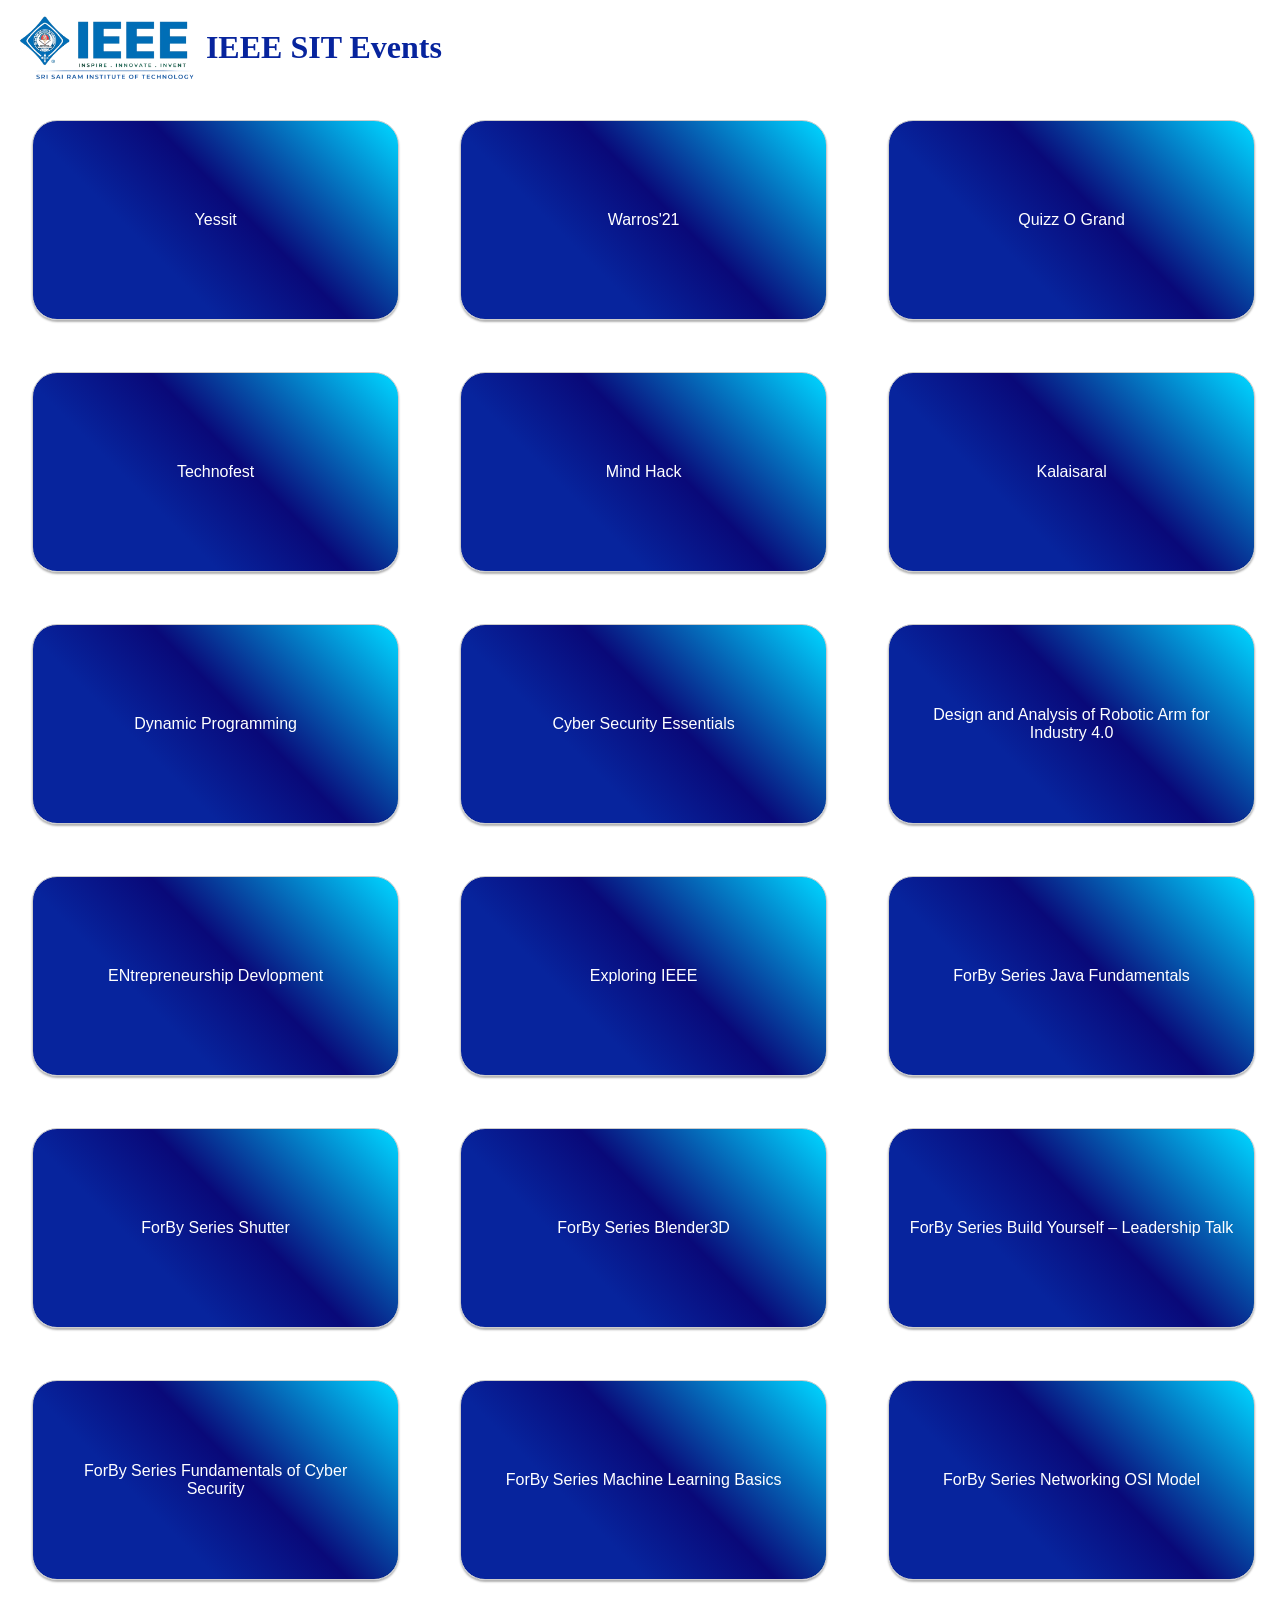
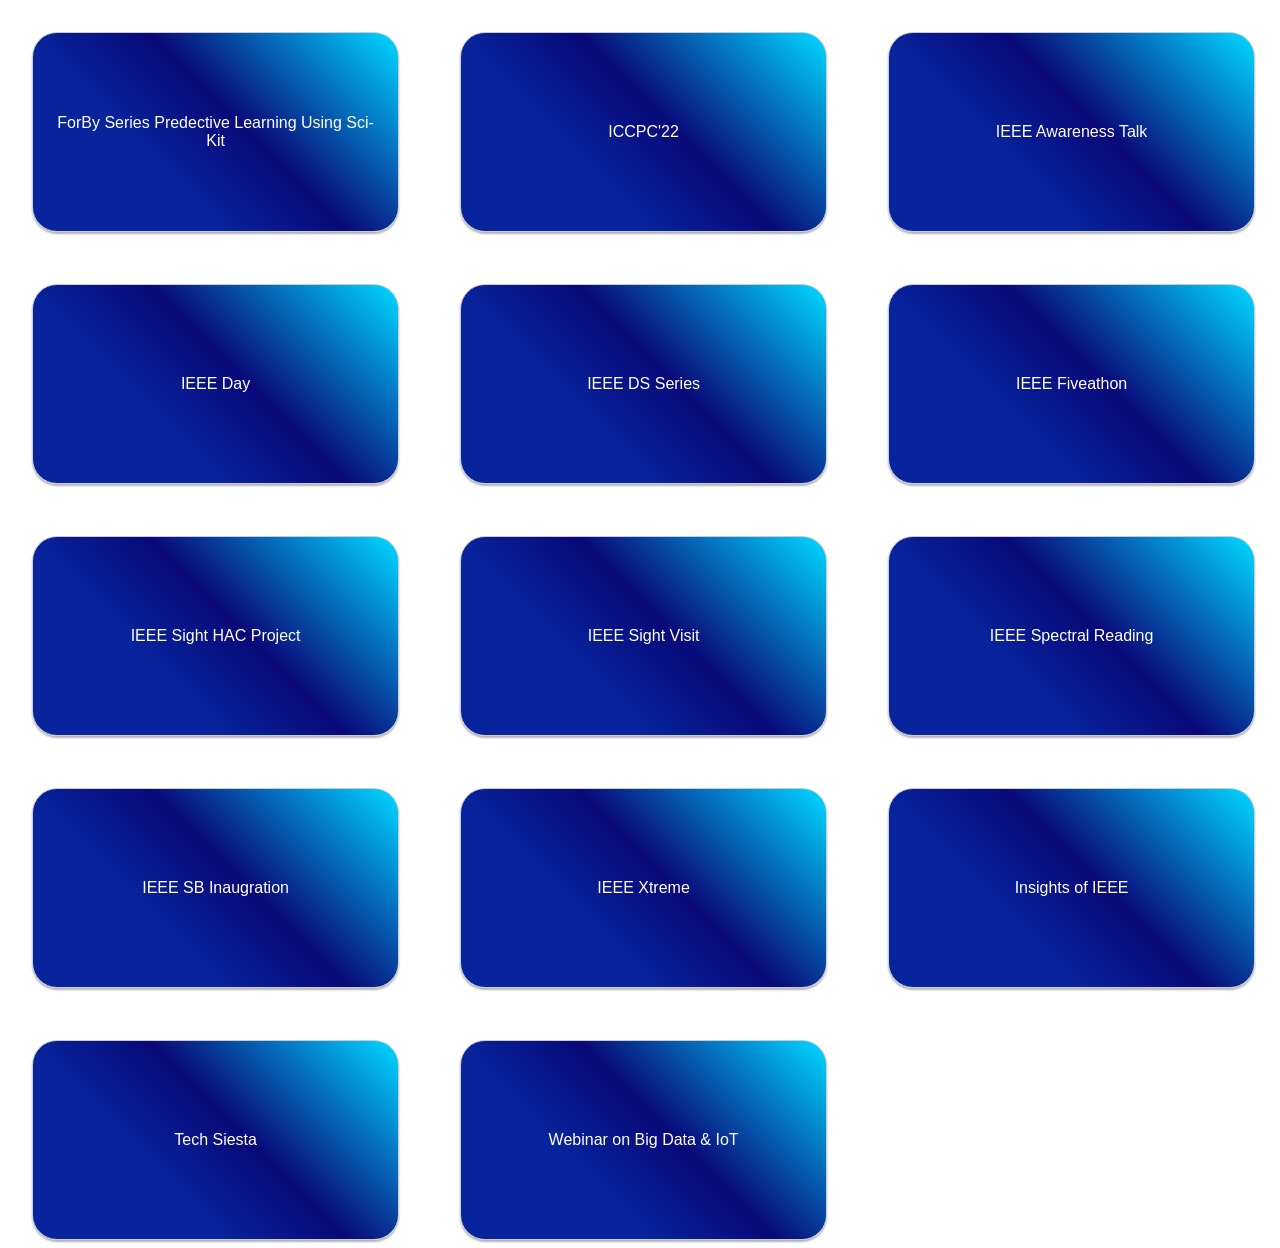
<file: event1.html>
<!DOCTYPE html>
<html lang="en">
<head>
    <meta charset="UTF-8">
    <meta http-equiv="X-UA-Compatible" content="IE=edge">
    <meta name="viewport" content="width=device-width, initial-scale=1.0">
    <link rel="stylesheet" href="style.css">
    <title>IEEE-SIT-SB | Events</title>
</head>
<body>
    
    <div class="hh">
        <img src="./Images/logo-removebg-preview.png" alt="LOGO">
        <h1>IEEE SIT Events</h1>
    </div>
    <div id="event">
        <div id="card-grid" style="text-decoration-style: none;">

        </div>
    </div>
</body>
<script src="./main.js"></script>
</html>
</file>
<file: style.css>
.eventContainer
{
    width: 100%;
    height: 100%;
}

.eventcard
{
    width: 180px;
    height: 150px;
    margin-top: 20px;
    cursor: pointer;
    position: relative;
    display: flex;
    align-items: center;
    justify-content: center;
    border-radius: 10px;
    box-shadow: 0px 4px 4px 0px #00000040;
    margin-bottom: 10vh;
}

.eventLists
{
    width: 100%;
  height: 50%;
  display: grid;
  grid-template-columns: repeat(3, minmax(200px, 1fr));
  place-items: center;

  @media screen and (max-width: 800px) {
    grid-template-columns: repeat(2, minmax(200px, 1fr));
  }
}



.eventCont
{
    font-size: 1rem;
  font-weight: 500;
  text-align: center;
  font-family: "Montserrat", sans-serif;
  position: absolute;
  color: #00656b;
  font-size: 1.25rem;
  font-weight: 600;
  text-transform: uppercase;
}

.memCards
{
    width: 100%;
  height: 100%;
  display: flex;
  margin-top: 20px;
  align-items: center;
  justify-content: space-around;
  padding: 20px;
  @media screen and (max-width: 958px) {
    flex-direction: column;
  }
}

.memCard{
    margin-top: 20px;
  width: 100%;
  border: 1px solid #dee2e6;
  height: 500px;
  margin-right: 10px;
  display: flex;
  flex-direction: column;
  align-items: center;
  justify-content: center;
}

.cardCond
{
    display: flex;
  padding: 10px;
  margin-top: 20px;
}

.cardCont{
    font-size: 1rem;
  font-weight: 500;
  font-family: "Montserrat", sans-serif;
  margin-left: 10px;
  text-align: left;
}

.cardBtn
{
    width: 160px;
  height: 50px;
  color: #fff;
  background: #005f94;
  font-size: 1.2rem;
  border: none;
  cursor: pointer;
  font-weight: 500;
  margin-top: 30px;
}
.cardBtn>a {
    text-decoration: none;
    color: #fff;
}

.cardConts
{
    display: flex;
  flex-direction: column;
  align-items: flex-start;
  justify-content: center;
}

.box
{
    background: #005f94;
    width: 99.2vw;
    padding: 70px 30px;
    border-radius: 20px 20px 0 0;
    @media (max-width: 1000px) {
      padding: 70px 30px;
    }
}

.container{
    display: flex;
    flex-direction: column;
    justify-content: center;
    max-width: 1000px;
    margin: 0 auto;
}

.row
{
    display: grid;
    grid-template-columns: repeat(3, minmax(185px, 1fr));
    grid-gap: 20px;
  
    @media (max-width: 1000px) {
      grid-template-columns: repeat(3, minmax(200px, 1fr));
    }
}

.col
{
    display: flex;
    flex-direction: column;
    text-align: left;
    margin-left: 60px;
}


.headd
{
  text-align: center;
  font-size: 4rem;
  color: black;
}


.cards {
  margin-top: 2rem;
  display: flex;
  flex-direction: column;
  align-items: center;
  justify-content: center;
  min-height: 200px;
  max-width: 90%;
  background-color: #fff;
  border: 1px solid #ccc;
  box-shadow: 0 2px 2px rgba(0, 0, 0, 0.3);
  border-radius: 25px;
  padding: 20px;
  text-align: center;
  transition: all 0.5s ease;
  margin-left: 1.5rem;
  flex-grow: 1;
  box-sizing: border-box;
  text-decoration: none;
  background: rgb(7,36,157);
  background: linear-gradient(45deg, rgba(7,36,157,1) 33%, rgba(9,9,121,1) 56%, rgba(0,212,255,1) 99%);
}

.cards:hover
{
  transform: scale(1.2);

}

.card-content {
  width: 100%;
  box-sizing: border-box;
  text-decoration: none;
  color: White;
  font-family: 'Montserrat',sans-serif;
}

#card-grid {
  display: grid;
  grid-template-columns: repeat(auto-fit, minmax(20rem, 1fr));
  grid-gap: 20px;
}
.hh
{
  height: 80px;
  display: flex;
  align-content: center;
  justify-content: start;
  color: #07249d;
}


@media screen and (max-width: 768px) {
  .grid-container {
    grid-template-columns: repeat(10rem, 1fr);
  }
}

@media screen and (max-width: 480px) {
  .grid-container {
    grid-template-columns: 1fr;
  }

  .hh
  {
    font-size: .8rem;
  }

  .hh>img{
    width: 120px;
    height: 50px;
  }
}
</file>
